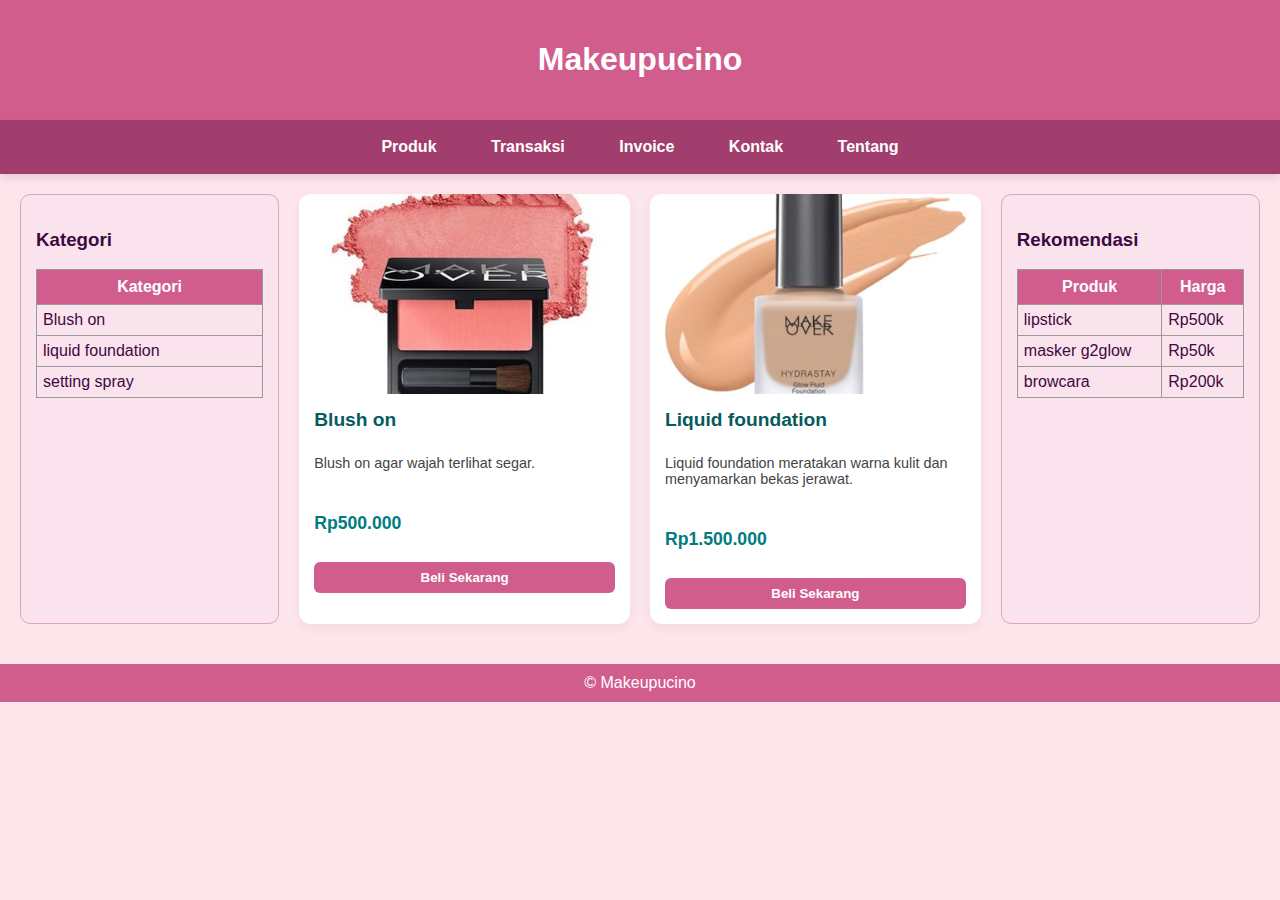
<file: index.html>
<!DOCTYPE html>
<html lang="id">
<head>
  <meta charset="UTF-8" />
  <meta name="viewport" content="width=device-width, initial-scale=1.0"/>
  <title>Makeupucino - Produk Kecantikan</title>
  <link rel="stylesheet" href="style.css"/>
</head>
<body>
  <header><h1>Makeupucino</h1></header>
  <nav>
    <a href="index.html">Produk</a>
    <a href="transaksi.html">Transaksi</a>
    <a href="invoice.html">Invoice</a>
    <a href="kontak.html">Kontak</a>
    <a href="tentang.html">Tentang</a>
  </nav>

  <div class="container-3kolom">
    <!-- Sidebar KIRI -->
    <aside class="sidebar-kiri">
      <h3>Kategori</h3>
      <table>
        <tr><th>Kategori  </th></tr>
        <tr><td>Blush on</td></tr>
        <tr><td>liquid foundation</td></tr>
        <tr><td>setting spray</td></tr>
      </table>
    </aside>

    <!-- KONTEN UTAMA -->
    <main class="konten">
      <div class="produk-card">
        <img src="e8d7f9afccfe2f69b088995721503731.jpeg" alt="Blush on"/>
        <div class="produk-info">
          <h3>Blush on</h3>
          <p class="deskripsi">Blush on agar wajah terlihat segar.</p>
          <p class="harga">Rp500.000</p>
          <button onclick="beliProduk('Blush on', 500000)">Beli Sekarang</button>
        </div>
      </div>

      <div class="produk-card">
        <img src="WTCID-21383-side-zoom.avif" alt="Liquid foundation"/>
        <div class="produk-info">
          <h3>Liquid foundation</h3>
          <p class="deskripsi">Liquid foundation meratakan warna kulit dan menyamarkan bekas jerawat.</p>
          <p class="harga">Rp1.500.000</p>
          <button onclick="beliProduk('liquid foundation', 1500000)">Beli Sekarang</button>
        </div>
      </div>
    </main>

    <!-- Sidebar KANAN -->
    <aside class="sidebar-kanan">
      <h3>Rekomendasi</h3>
      <table>
        <tr><th>Produk</th><th>Harga</th></tr>
        <tr><td>lipstick</td><td>Rp500k</td></tr>
        <tr><td>masker g2glow</td><td>Rp50k</td></tr>
        <tr><td>browcara</td><td>Rp200k</td></tr>
      </table>
    </aside>
  </div>

  <footer>&copy; Makeupucino</footer>
  <script src="script.js"></script>
</body>
</html>
</file>
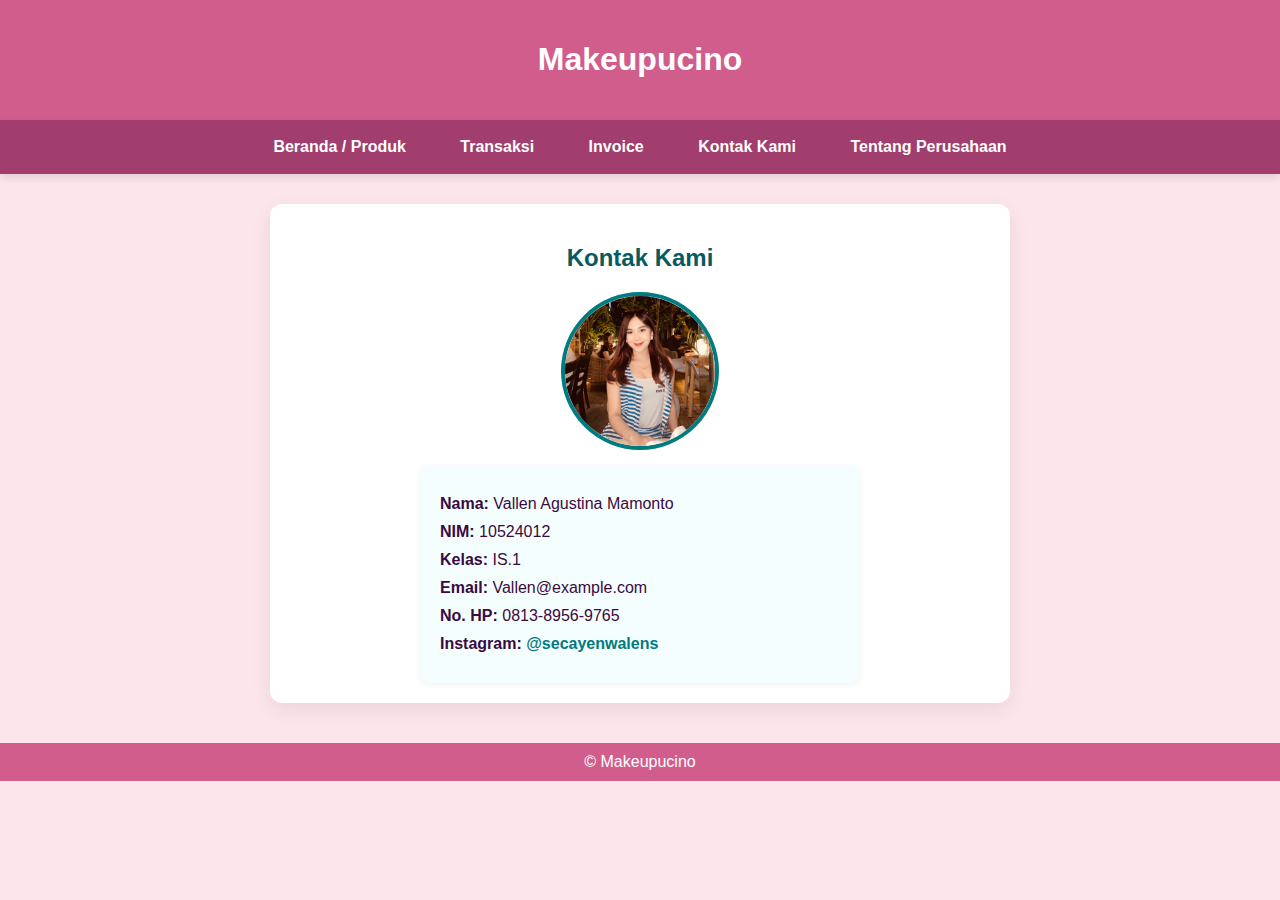
<file: kontak.html>
<!DOCTYPE html>
<html lang="id">
<head>
  <meta charset="UTF-8" />
  <meta name="viewport" content="width=device-width, initial-scale=1.0"/>
  <title>Kontak Kami - Makeupucino</title>
  <link rel="stylesheet" href="style.css" />
</head>
<body>
  <header><h1>Makeupucino</h1></header>
  <nav>
    <a href="index.html">Beranda / Produk</a>
    <a href="transaksi.html">Transaksi</a>
    <a href="invoice.html">Invoice</a>
    <a href="kontak.html">Kontak Kami</a>
    <a href="tentang.html">Tentang Perusahaan</a>
  </nav>

  <div class="kontak-container">
    <h2>Kontak Kami</h2>
    <div class="kontak-card">
      <img src="kontak .jpg" alt="Foto Profil Vallen Agustina Mamonto" class="profil-img"/>
      <div class="kontak-info">
        <p><strong>Nama:</strong> Vallen Agustina Mamonto</p>
        <p><strong>NIM:</strong> 10524012</p>
        <p><strong>Kelas:</strong> IS.1</p>
        <p><strong>Email:</strong> Vallen@example.com</p>
        <p><strong>No. HP:</strong> 0813-8956-9765</p>
        <p><strong>Instagram:</strong> <a href="https://instagram.com/secayenwalens" target="_blank">@secayenwalens</a></p>
      </div>
    </div>
  </div>

  <footer>&copy; Makeupucino</footer>
</body>
</html>
</file>
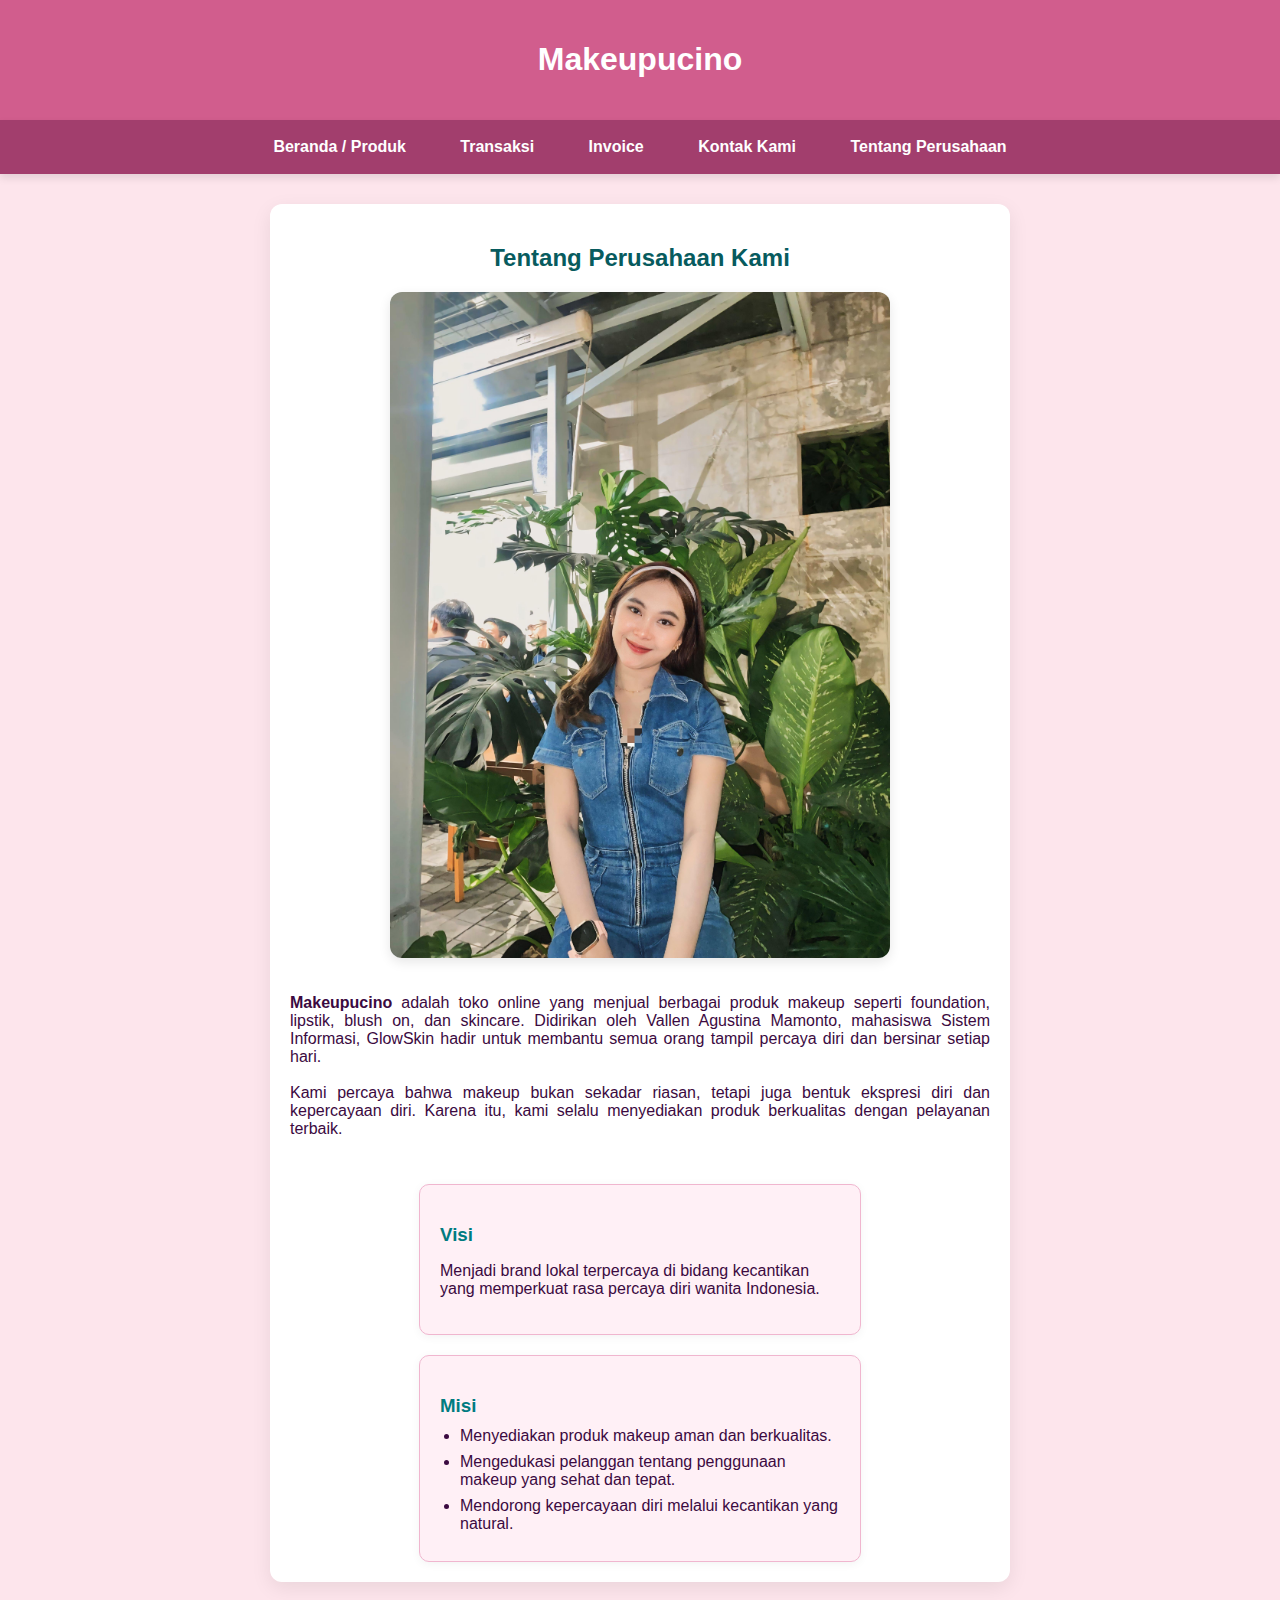
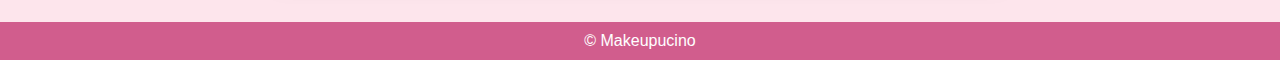
<file: tentang.html>
<!DOCTYPE html>
<html lang="id">
<head>
  <meta charset="UTF-8" />
  <meta name="viewport" content="width=device-width, initial-scale=1.0"/>
  <title>Tentang Kami - Makeupucino</title>
  <link rel="stylesheet" href="style.css" />
</head>
<body>
  <header><h1>Makeupucino</h1></header>
  <nav>
    <a href="index.html">Beranda / Produk</a>
    <a href="transaksi.html">Transaksi</a>
    <a href="invoice.html">Invoice</a>
    <a href="kontak.html">Kontak Kami</a>
    <a href="tentang.html">Tentang Perusahaan</a>
  </nav>

  <section class="tentang-container">
    <h2>Tentang Perusahaan Kami</h2>
    <div class="tentang-content">
      <img src="tentang.jpg" alt="Foto Perusahaan" class="tentang-img"/>
      <p>
        <strong>Makeupucino</strong> adalah toko online yang menjual berbagai produk makeup seperti foundation, lipstik, blush on, dan skincare. Didirikan oleh Vallen Agustina Mamonto, mahasiswa Sistem Informasi, GlowSkin hadir untuk membantu semua orang tampil percaya diri dan bersinar setiap hari.
        <br><br>
        Kami percaya bahwa makeup bukan sekadar riasan, tetapi juga bentuk ekspresi diri dan kepercayaan diri. Karena itu, kami selalu menyediakan produk berkualitas dengan pelayanan terbaik.

      </p>
    </div>

    <div class="visi-misi">
      <div class="card">
        <h3>Visi</h3>
        <p>Menjadi brand lokal terpercaya di bidang kecantikan yang memperkuat rasa percaya diri wanita Indonesia.</p>
      </div>
      <div class="card">
        <h3>Misi</h3>
        <ul>
          <li>Menyediakan produk makeup aman dan berkualitas.</li>
          <li>Mengedukasi pelanggan tentang penggunaan makeup yang sehat dan tepat.</li>
          <li>Mendorong kepercayaan diri melalui kecantikan yang natural.</li>
        </ul>
      </div>
    </div>
  </section>

  <footer>&copy; Makeupucino</footer>
</body>
</html>
</file>
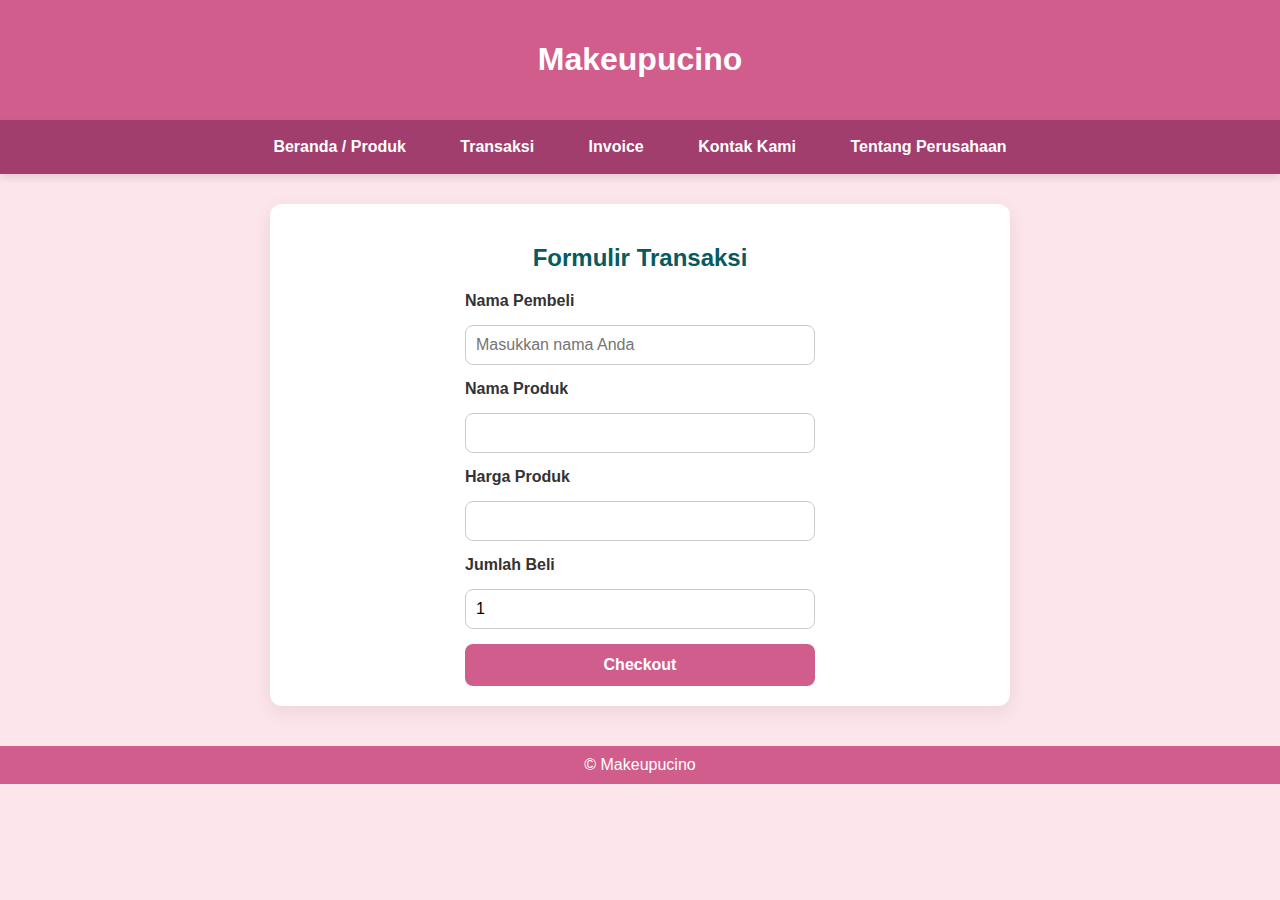
<file: transaksi.html>
<!DOCTYPE html>
<html lang="id">
<head>
  <meta charset="UTF-8" />
  <meta name="viewport" content="width=device-width, initial-scale=1.0"/>
  <title>Form Transaksi - Makeupucino</title>
  <link rel="stylesheet" href="style.css" />
</head>
<body>
  <header><h1>Makeupucino</h1></header>
  <nav>
    <a href="index.html">Beranda / Produk</a>
    <a href="transaksi.html">Transaksi</a>
    <a href="invoice.html">Invoice</a>
    <a href="kontak.html">Kontak Kami</a>
    <a href="tentang.html">Tentang Perusahaan</a>
  </nav>

  <div class="transaksi-container">
    <h2>Formulir Transaksi</h2>
    <form onsubmit="return prosesTransaksi()" class="form-box">
      <label for="nama">Nama Pembeli</label>
      <input type="text" id="nama" required placeholder="Masukkan nama Anda" />

      <label for="produk">Nama Produk</label>
      <input type="text" id="produk" readonly />

      <label for="harga">Harga Produk</label>
      <input type="number" id="harga" readonly />

      <label for="jumlah">Jumlah Beli</label>
      <input type="number" id="jumlah" required min="1" value="1" />

      <button type="submit">Checkout</button>
    </form>
  </div>

  <footer>&copy; Makeupucino</footer>
  <script src="script.js"></script>
</body>
</html>
</file>
<file: style.css>
body {
  font-family: Arial, sans-serif;
  margin: 0;
  background-color: #f5f5f5;
}
header, footer {
  background-color: #075B5E;
  color: white;
  padding: 15px;
  text-align: center;
}
nav {
  background: #007B80;
  padding: 10px;
  text-align: center;
}
nav a {
  margin: 0 10px;
  color: white;
  text-decoration: none;
}
.container {
  display: flex;
  margin: 20px;
}
aside {
  width: 20%;
  padding: 10px;
}
main {
  width: 80%;
  display: flex;
  gap: 20px;
}
.produk {
  border: 1px solid #ccc;
  padding: 10px;
  background: white;
  width: 45%;
}
.produk img {
  max-width: 100%;
}
form {
  display: flex;
  flex-direction: column;
  width: 50%;
  margin: auto;
  gap: 10px;
}
.profil {
  width: 150px;
  border-radius: 50%;
  display: block;
  margin: 0 auto 10px;
}
.container-3kolom {
  display: flex;
  justify-content: space-between;
  margin: 20px;
  gap: 20px;
}

.sidebar-kiri, .sidebar-kanan {
  width: 20%;
  background-color: #e9f7f6;
  padding: 10px;
  border: 1px solid #ccc;
}

.konten {
  width: 60%;
  display: flex;
  flex-wrap: wrap;
  gap: 20px;
}

.produk {
  border: 1px solid #ccc;
  padding: 10px;
  background: white;
  width: 45%;
}

table {
  width: 100%;
  border-collapse: collapse;
}

table, th, td {
  border: 1px solid #999;
}

th {
  background-color: #007B80;
  color: white;
  padding: 8px;
}

td {
  padding: 6px;
  text-align: left;
}
.container-3kolom {
  display: flex;
  justify-content: space-between;
  margin: 20px;
  gap: 20px;
}

.sidebar-kiri, .sidebar-kanan {
  width: 20%;
  background-color: #e9f7f6;
  padding: 15px;
  border: 1px solid #ccc;
  border-radius: 10px;
}

.sidebar-kiri table, .sidebar-kanan table {
  width: 100%;
  border-collapse: collapse;
}

.sidebar-kiri th, .sidebar-kanan th {
  background-color: #007B80;
  color: white;
  padding: 8px;
}

.sidebar-kiri td, .sidebar-kanan td {
  border: 1px solid #999;
  padding: 6px;
  text-align: left;
}

.konten {
  width: 60%;
  display: grid;
  grid-template-columns: repeat(auto-fit, minmax(250px, 1fr));
  gap: 20px;
}

.produk-card {
  background: #fff;
  border-radius: 12px;
  box-shadow: 0 4px 12px rgba(0, 0, 0, 0.1);
  overflow: hidden;
  transition: transform 0.3s ease, box-shadow 0.3s ease;
  display: flex;
  flex-direction: column;
}

.produk-card:hover {
  transform: translateY(-5px);
  box-shadow: 0 6px 16px rgba(0, 0, 0, 0.15);
}

.produk-card img {
  width: 100%;
  height: 200px;
  object-fit: cover;
}

.produk-info {
  padding: 15px;
  display: flex;
  flex-direction: column;
  gap: 10px;
}

.produk-info h3 {
  margin: 0;
  font-size: 1.2em;
  color: #075B5E;
}

.produk-info .deskripsi {
  font-size: 0.9em;
  color: #444;
}

.produk-info .harga {
  font-weight: bold;
  color: #007B80;
  font-size: 1.1em;
}

.produk-info button {
  padding: 8px;
  border: none;
  background: #007B80;
  color: white;
  border-radius: 6px;
  cursor: pointer;
  transition: background 0.3s ease;
}

.produk-info button:hover {
  background: #075B5E;
}
nav {
  background-color: #007B80;
  padding: 12px;
  text-align: center;
  box-shadow: 0 4px 8px rgba(0, 0, 0, 0.1);
}

nav a {
  margin: 0 15px;
  color: white;
  text-decoration: none;
  font-weight: bold;
  transition: color 0.3s ease, border-bottom 0.3s ease;
  padding: 6px 10px;
  display: inline-block;
}

nav a:hover {
  color: #e0f7fa;
  border-bottom: 2px solid white;
}
.transaksi-container {
  max-width: 600px;
  margin: 30px auto;
  padding: 20px;
  background-color: #ffffff;
  border-radius: 12px;
  box-shadow: 0 6px 20px rgba(0, 0, 0, 0.1);
}

.transaksi-container h2 {
  text-align: center;
  margin-bottom: 20px;
  color: #075B5E;
}

.form-box {
  display: flex;
  flex-direction: column;
  gap: 15px;
}

.form-box label {
  font-weight: bold;
  color: #333;
}

.form-box input {
  padding: 10px;
  border: 1px solid #ccc;
  border-radius: 8px;
  font-size: 1em;
  transition: border 0.3s;
}

.form-box input:focus {
  border-color: #007B80;
  outline: none;
}

.form-box button {
  padding: 12px;
  background-color: #007B80;
  color: white;
  border: none;
  border-radius: 8px;
  font-size: 1em;
  font-weight: bold;
  cursor: pointer;
  transition: background-color 0.3s ease;
}

.form-box button:hover {
  background-color: #075B5E;
}
.invoice-container {
  max-width: 700px;
  margin: 30px auto;
  padding: 20px;
  background-color: #ffffff;
  border-radius: 12px;
  box-shadow: 0 6px 20px rgba(0, 0, 0, 0.1);
}

.invoice-container h2 {
  text-align: center;
  margin-bottom: 20px;
  color: #075B5E;
}

.invoice-box {
  padding: 20px;
  background-color: #f8f8f8;
  border-radius: 8px;
  font-size: 1em;
  line-height: 1.6;
}

.invoice-box p {
  margin: 8px 0;
}

.invoice-box p strong {
  display: inline-block;
  width: 130px;
  color: #333;
}
.kontak-container {
  max-width: 700px;
  margin: 30px auto;
  padding: 20px;
  text-align: center;
  background-color: #ffffff;
  border-radius: 12px;
  box-shadow: 0 6px 20px rgba(0, 0, 0, 0.1);
}

.kontak-container h2 {
  color: #075B5E;
  margin-bottom: 20px;
}

.kontak-card {
  display: flex;
  flex-direction: column;
  align-items: center;
  gap: 15px;
}

.profil-img {
  width: 150px;
  height: 150px;
  border-radius: 50%;
  border: 4px solid #007B80;
  object-fit: cover;
}

.kontak-info {
  background-color: #f4fefe;
  padding: 20px;
  border-radius: 10px;
  width: 100%;
  max-width: 400px;
  text-align: left;
  box-shadow: 0 2px 8px rgba(0,0,0,0.05);
}

.kontak-info p {
  margin: 10px 0;
  font-size: 1em;
}

.kontak-info a {
  color: #007B80;
  text-decoration: none;
  font-weight: bold;
}

.kontak-info a:hover {
  text-decoration: underline;
}
.tentang-container {
  max-width: 900px;
  margin: 30px auto;
  padding: 20px;
  background-color: #ffffff;
  border-radius: 12px;
  box-shadow: 0 6px 20px rgba(0, 0, 0, 0.1);
}

.tentang-container h2 {
  text-align: center;
  margin-bottom: 20px;
  color: #075B5E;
}

.tentang-content {
  display: flex;
  flex-direction: column;
  align-items: center;
  gap: 20px;
  text-align: justify;
}

.tentang-img {
  width: 100%;
  max-width: 500px;
  border-radius: 12px;
  box-shadow: 0 4px 12px rgba(0,0,0,0.1);
}

.visi-misi {
  display: flex;
  gap: 20px;
  margin-top: 30px;
  flex-wrap: wrap;
  justify-content: center;
}

.card {
  background-color: #f0fbfb;
  border-radius: 10px;
  padding: 20px;
  width: 100%;
  max-width: 400px;
  box-shadow: 0 2px 10px rgba(0,0,0,0.05);
}

.card h3 {
  color: #007B80;
  margin-bottom: 10px;
}

.card ul {
  padding-left: 20px;
  margin: 0;
}

.card ul li {
  margin-bottom: 8px;
}
/* HEADER & NAVIGATION */
header {
  background-color: #D15D8D;
  color: white;
  padding: 20px;
  text-align: center;
  font-family: 'Segoe UI', sans-serif;
}

nav {
  background-color: #A23E6D;
  padding: 12px;
  text-align: center;
}

nav a {
  margin: 0 15px;
  color: #fff;
  text-decoration: none;
  font-weight: bold;
  padding: 6px 10px;
  transition: color 0.3s ease, border-bottom 0.3s ease;
}

nav a:hover {
  color: #FDE5EC;
  border-bottom: 2px solid white;
}

/* UMUM */
body {
  margin: 0;
  font-family: 'Segoe UI', sans-serif;
  background-color: #FDE5EC;
  color: #3B0A41;
}

/* PRODUK */
.produk-card {
  background: white;
  border-radius: 12px;
  box-shadow: 0 4px 12px rgba(0, 0, 0, 0.05);
  transition: transform 0.3s, box-shadow 0.3s;
}

.produk-card:hover {
  transform: translateY(-5px);
  box-shadow: 0 6px 16px rgba(0, 0, 0, 0.1);
}

.produk-info button {
  background: #D15D8D;
  color: white;
  border: none;
  border-radius: 6px;
  padding: 8px;
  font-weight: bold;
  cursor: pointer;
  transition: background-color 0.3s;
}

.produk-info button:hover {
  background: #A23E6D;
}

/* FORM TRANSAKSI */
.transaksi-container,
.invoice-container,
.kontak-container,
.tentang-container {
  background-color: white;
  border-radius: 12px;
  box-shadow: 0 6px 20px rgba(0, 0, 0, 0.08);
  padding: 20px;
  margin: 30px auto;
  max-width: 700px;
}

/* TOMBOL FORM */
.form-box button {
  background-color: #D15D8D;
  border: none;
  color: white;
  padding: 12px;
  border-radius: 8px;
  font-weight: bold;
  transition: background 0.3s ease;
}

.form-box button:hover {
  background-color: #A23E6D;
}

/* FOOTER */
footer {
  background-color: #D15D8D;
  color: white;
  text-align: center;
  padding: 10px;
  margin-top: 40px;
}

/* SIDEBAR & TABEL */
.sidebar-kiri,
.sidebar-kanan {
  background-color: #fbe3ee;
  border-radius: 10px;
  padding: 15px;
  border: 1px solid #dca4c3;
}

.sidebar-kiri th,
.sidebar-kanan th {
  background-color: #D15D8D;
  color: white;
}

/* CARD VISI MISI */
.card {
  background-color: #fff0f6;
  border: 1px solid #f0b6cf;
}
</file>
